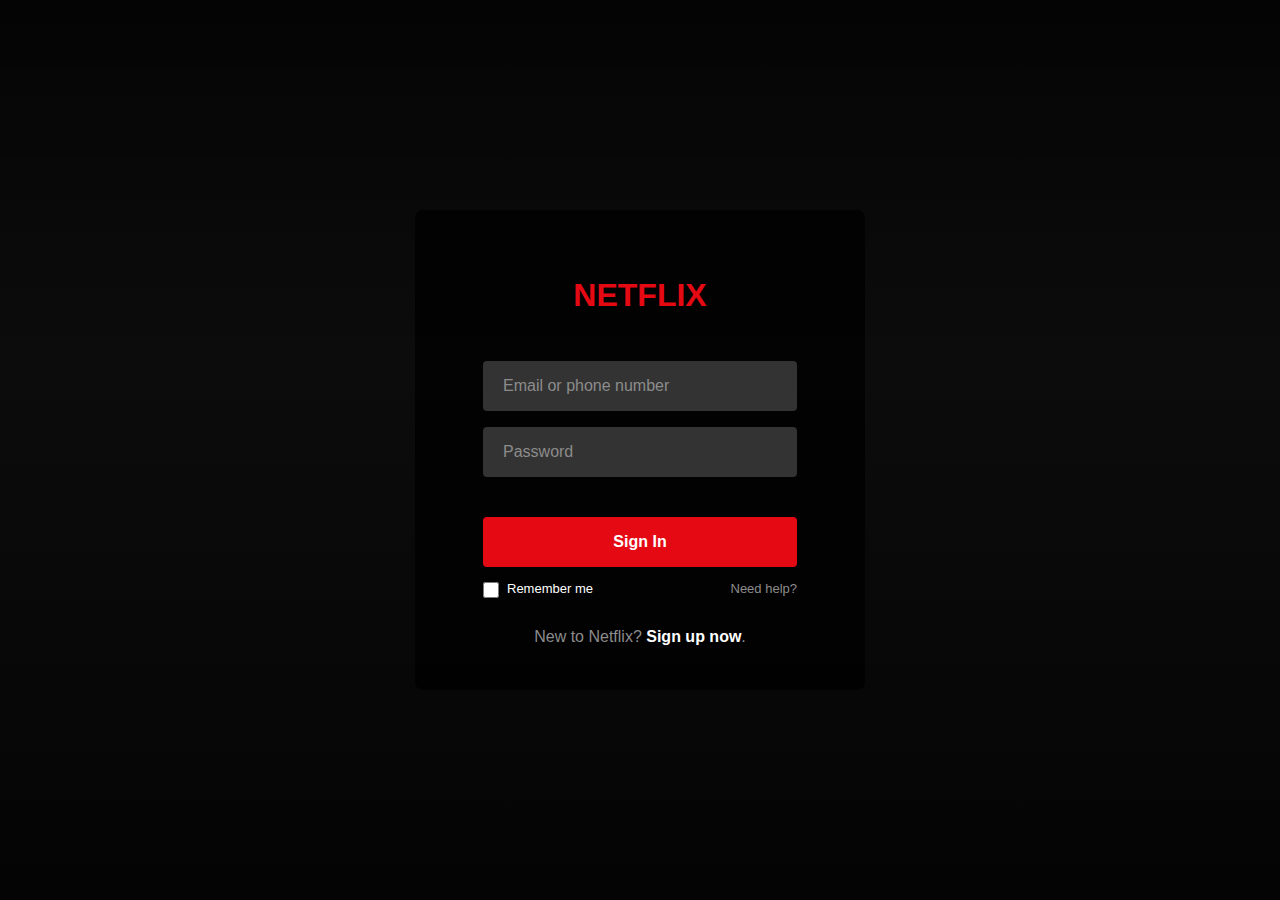
<file: index.html>
<!DOCTYPE html>
<html lang="en">
<head>
    <meta charset="UTF-8">
    <meta name="viewport" content="width=device-width, initial-scale=1.0">
    <title>Netflix Authentication System</title>
    <script>
        // Redirect to login page
        window.location.href = '/login.html';
    </script>
</head>
<body>
    <div style="text-align: center; margin-top: 50px;">
        <h2>Redirecting to Netflix Login...</h2>
        <p>If not redirected automatically, <a href="/login.html">click here</a></p>
    </div>
</body>
</html>
</file>
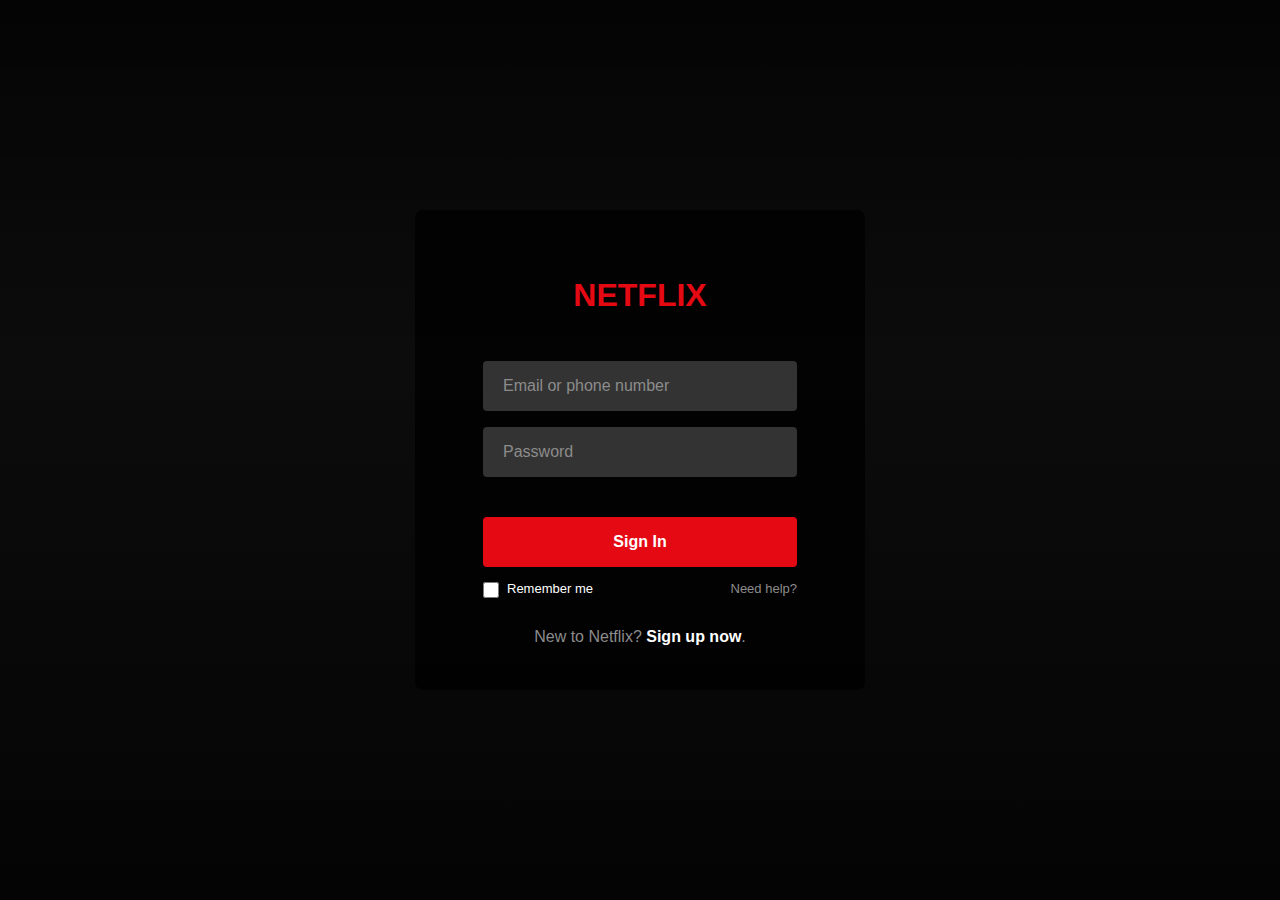
<file: login.html>
<!DOCTYPE html>
<html lang="en">
<head>
    <meta charset="UTF-8">
    <meta name="viewport" content="width=device-width, initial-scale=1.0">
    <title>Netflix - Sign In</title>
    <link rel="stylesheet" href="styles.css">
    <style>
        .login-container {
            min-height: 100vh;
            background: linear-gradient(to top, rgba(0, 0, 0, 0.8) 0%, rgba(0, 0, 0, 0.4) 60%, rgba(0, 0, 0, 0.8) 100%), url('https://dummyimage.com/1920x1080/141414/ffffff&text=Netflix+Background') center/cover no-repeat;
            display: flex;
            justify-content: center;
            align-items: center;
            padding: 20px;
        }

        .login-card {
            background: rgba(0, 0, 0, 0.75);
            border-radius: 8px;
            padding: 60px 68px 40px;
            max-width: 450px;
            width: 100%;
            color: white;
        }

        .login-logo {
            font-size: 32px;
            font-weight: bold;
            color: #e50914;
            margin-bottom: 40px;
            text-align: center;
        }

        .form-group {
            margin-bottom: 16px;
        }

        .form-input {
            width: 100%;
            padding: 16px 20px;
            background: #333;
            border: none;
            border-radius: 4px;
            color: white;
            font-size: 16px;
            outline: none;
            transition: background 0.3s;
        }

        .form-input:focus {
            background: #454545;
        }

        .form-input::placeholder {
            color: #8c8c8c;
        }

        .login-btn {
            width: 100%;
            padding: 16px;
            background: #e50914;
            border: none;
            border-radius: 4px;
            color: white;
            font-size: 16px;
            font-weight: bold;
            cursor: pointer;
            margin: 24px 0 12px;
            transition: background 0.3s;
        }

        .login-btn:hover {
            background: #f40612;
        }

        .login-btn:disabled {
            background: #e50914;
            opacity: 0.5;
            cursor: not-allowed;
        }

        .remember-forgot {
            display: flex;
            justify-content: space-between;
            align-items: center;
            margin-bottom: 24px;
            font-size: 13px;
        }

        .remember-me {
            display: flex;
            align-items: center;
            gap: 8px;
        }

        .remember-me input {
            width: 16px;
            height: 16px;
        }

        .forgot-link {
            color: #8c8c8c;
            text-decoration: none;
        }

        .forgot-link:hover {
            text-decoration: underline;
        }

        .signup-prompt {
            color: #8c8c8c;
            font-size: 16px;
            text-align: center;
            margin-top: 24px;
        }

        .signup-link {
            color: white;
            text-decoration: none;
            font-weight: bold;
        }

        .signup-link:hover {
            text-decoration: underline;
        }

        .error-message {
            background: #e87c03;
            color: white;
            padding: 16px;
            border-radius: 4px;
            margin-bottom: 16px;
            font-size: 14px;
            display: none;
        }

        .success-message {
            background: #46d369;
            color: white;
            padding: 16px;
            border-radius: 4px;
            margin-bottom: 16px;
            font-size: 14px;
            display: none;
        }

        .loading {
            display: inline-block;
            width: 20px;
            height: 20px;
            border: 3px solid #ffffff;
            border-radius: 50%;
            border-top-color: transparent;
            animation: spin 1s ease-in-out infinite;
            margin-right: 8px;
        }

        @keyframes spin {
            to { transform: rotate(360deg); }
        }

        @media (max-width: 480px) {
            .login-card {
                padding: 40px 30px;
            }
        }
    </style>
</head>
<body>
    <div class="login-container">
        <div class="login-card">
            <div class="login-logo">NETFLIX</div>
            
            <div class="error-message" id="errorMessage"></div>
            <div class="success-message" id="successMessage"></div>
            
            <form id="loginForm">
                <div class="form-group">
                    <input type="email" class="form-input" id="email" placeholder="Email or phone number" required>
                </div>
                
                <div class="form-group">
                    <input type="password" class="form-input" id="password" placeholder="Password" required>
                </div>
                
                <button type="submit" class="login-btn" id="loginBtn">
                    <span id="btnText">Sign In</span>
                </button>
                
                <div class="remember-forgot">
                    <div class="remember-me">
                        <input type="checkbox" id="rememberMe">
                        <label for="rememberMe">Remember me</label>
                    </div>
                    <a href="#" class="forgot-link">Need help?</a>
                </div>
            </form>
            
            <div class="signup-prompt">
                New to Netflix? <a href="register.html" class="signup-link">Sign up now</a>.
            </div>
        </div>
    </div>

    <script src="auth-check.js"></script>
    <script src="auth.js"></script>
</body>
</html>
</file>
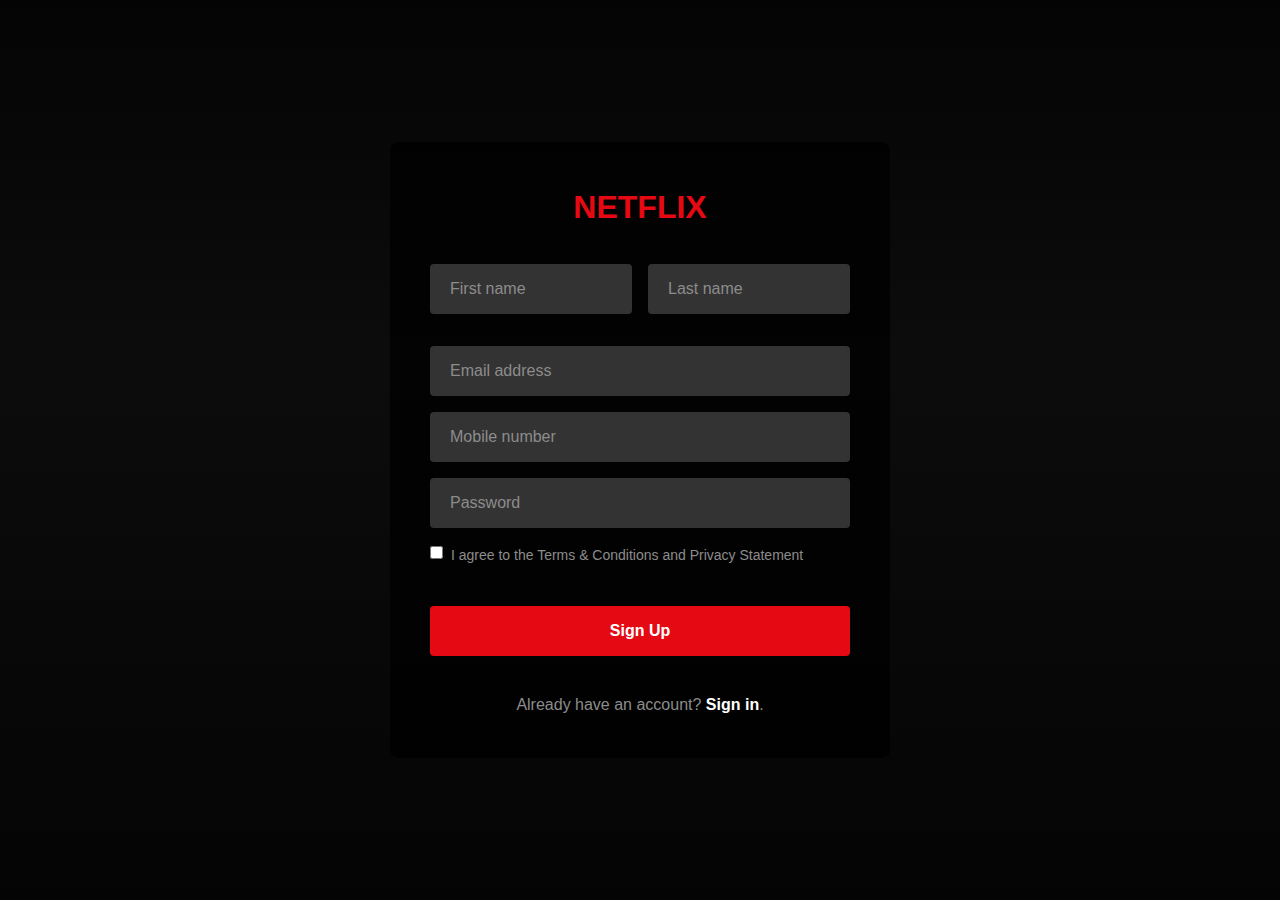
<file: register.html>
<!DOCTYPE html>
<html lang="en">
<head>
    <meta charset="UTF-8">
    <meta name="viewport" content="width=device-width, initial-scale=1.0">
    <title>Netflix - Sign Up</title>
    <link rel="stylesheet" href="styles.css">
    <style>
        .register-container {
            min-height: 100vh;
            background: linear-gradient(to top, rgba(0, 0, 0, 0.8) 0%, rgba(0, 0, 0, 0.4) 60%, rgba(0, 0, 0, 0.8) 100%), url('https://dummyimage.com/1920x1080/141414/ffffff&text=Netflix+Background') center/cover no-repeat;
            display: flex;
            justify-content: center;
            align-items: center;
            padding: 20px;
        }

        .register-card {
            background: rgba(0, 0, 0, 0.75);
            border-radius: 8px;
            padding: 40px;
            max-width: 500px;
            width: 100%;
            color: white;
        }

        .register-logo {
            font-size: 32px;
            font-weight: bold;
            color: #e50914;
            margin-bottom: 30px;
            text-align: center;
        }

        .form-row {
            display: grid;
            grid-template-columns: 1fr 1fr;
            gap: 16px;
            margin-bottom: 16px;
        }

        .form-group {
            margin-bottom: 16px;
        }

        .form-input {
            width: 100%;
            padding: 16px 20px;
            background: #333;
            border: none;
            border-radius: 4px;
            color: white;
            font-size: 16px;
            outline: none;
            transition: background 0.3s;
            box-sizing: border-box;
        }

        .form-input:focus {
            background: #454545;
        }

        .form-input::placeholder {
            color: #8c8c8c;
        }

        .register-btn {
            width: 100%;
            padding: 16px;
            background: #e50914;
            border: none;
            border-radius: 4px;
            color: white;
            font-size: 16px;
            font-weight: bold;
            cursor: pointer;
            margin: 24px 0 12px;
            transition: background 0.3s;
        }

        .register-btn:hover {
            background: #f40612;
        }

        .register-btn:disabled {
            background: #e50914;
            opacity: 0.5;
            cursor: not-allowed;
        }

        .login-prompt {
            color: #8c8c8c;
            font-size: 16px;
            text-align: center;
            margin-top: 24px;
        }

        .login-link {
            color: white;
            text-decoration: none;
            font-weight: bold;
        }

        .login-link:hover {
            text-decoration: underline;
        }

        .error-message {
            background: #e87c03;
            color: white;
            padding: 16px;
            border-radius: 4px;
            margin-bottom: 16px;
            font-size: 14px;
            display: none;
        }

        .success-message {
            background: #46d369;
            color: white;
            padding: 16px;
            border-radius: 4px;
            margin-bottom: 16px;
            font-size: 14px;
            display: none;
        }

        .terms-checkbox {
            display: flex;
            align-items: flex-start;
            gap: 8px;
            margin-bottom: 16px;
            font-size: 14px;
            color: #8c8c8c;
        }

        .terms-checkbox input {
            margin-top: 2px;
        }

        @media (max-width: 480px) {
            .form-row {
                grid-template-columns: 1fr;
            }
            
            .register-card {
                padding: 30px 20px;
            }
        }
    </style>
</head>
<body>
    <div class="register-container">
        <div class="register-card">
            <div class="register-logo">NETFLIX</div>
            
            <div class="error-message" id="errorMessage"></div>
            <div class="success-message" id="successMessage"></div>
            
            <form id="registerForm">
                <div class="form-row">
                    <div class="form-group">
                        <input type="text" class="form-input" id="firstName" placeholder="First name" required>
                    </div>
                    <div class="form-group">
                        <input type="text" class="form-input" id="lastName" placeholder="Last name" required>
                    </div>
                </div>
                
                <div class="form-group">
                    <input type="email" class="form-input" id="email" placeholder="Email address" required>
                </div>
                
                <div class="form-group">
                    <input type="tel" class="form-input" id="phone" placeholder="Mobile number" pattern="[0-9]{10}">
                </div>
                
                <div class="form-group">
                    <input type="password" class="form-input" id="password" placeholder="Password" required>
                </div>
                
                <div class="terms-checkbox">
                    <input type="checkbox" id="agreeTerms" required>
                    <label for="agreeTerms">I agree to the Terms & Conditions and Privacy Statement</label>
                </div>
                
                <button type="submit" class="register-btn" id="registerBtn">
                    <span id="btnText">Sign Up</span>
                </button>
            </form>
            
            <div class="login-prompt">
                Already have an account? <a href="login.html" class="login-link">Sign in</a>.
            </div>
        </div>
    </div>

    <script src="auth-check.js"></script>
    <script src="auth.js"></script>
</body>
</html>
</file>
<file: styles.css>
* {
    margin: 0;
    padding: 0;
    box-sizing: border-box;
}

body {
    font-family: 'Netflix Sans', Arial, sans-serif;
    background-color: #141414;
    color: #ffffff;
    line-height: 1.6;
    overflow-x: hidden;
}

/* Navigation */
.navbar {
    position: fixed;
    top: 0;
    width: 100%;
    background: linear-gradient(to bottom, rgba(0,0,0,0.9) 0%, rgba(0,0,0,0.7) 100%);
    z-index: 1000;
    padding: 20px 50px;
}

.nav-container {
    display: flex;
    justify-content: space-between;
    align-items: center;
    max-width: 1400px;
    margin: 0 auto;
}

.nav-logo img {
    height: 45px;
}

.nav-menu {
    display: flex;
    align-items: center;
    gap: 30px;
}

.nav-link {
    color: #ffffff;
    text-decoration: none;
    font-size: 14px;
    font-weight: 400;
    transition: color 0.3s;
}

.nav-link:hover {
    color: #b3b3b3;
}

.nav-search {
    display: flex;
    align-items: center;
    gap: 5px;
}

.search-input {
    background-color: transparent;
    border: none;
    color: #ffffff;
    padding: 8px;
    font-size: 14px;
    width: 0;
    opacity: 0;
    transition: width 0.3s, opacity 0.3s;
}

.search-input:focus {
    outline: none;
    width: 200px;
    opacity: 1;
    border-bottom: 1px solid #ffffff;
}

.search-btn {
    background: none;
    border: none;
    color: #ffffff;
    font-size: 18px;
    cursor: pointer;
    padding: 8px;
}

.user-avatar {
    width: 32px;
    height: 32px;
    border-radius: 4px;
    cursor: pointer;
}

/* Hero Carousel */
.hero-carousel {
    position: relative;
    height: 70vh;
    min-height: 400px;
    margin-top: 85px;
    overflow: hidden;
}

.hero-container {
    position: relative;
    width: 100%;
    height: 100%;
}

.hero-slide {
    position: absolute;
    top: 0;
    left: 0;
    width: 100%;
    height: 100%;
    opacity: 0;
    transition: opacity 0.5s ease-in-out;
}

.hero-slide.active {
    opacity: 1;
}

.hero-background {
    position: absolute;
    top: 0;
    left: 0;
    width: 100%;
    height: 100%;
    overflow: hidden;
    z-index: 0;
}

.hero-background img {
    width: 100%;
    height: 100%;
    object-fit: cover;
}

.hero-overlay {
    position: absolute;
    top: 0;
    left: 0;
    width: 100%;
    height: 100%;
    background: linear-gradient(to top, rgba(0, 0, 0, 0.7) 0%, rgba(0, 0, 0, 0) 100%);
    z-index: 1;
}

.hero-content {
    position: relative;
    z-index: 2;
    padding: 100px 5%;
    color: #fff;
    max-width: 700px;
}

.hero-title {
    font-size: 4rem;
    font-weight: 700;
    margin-bottom: 20px;
    line-height: 1.1;
}

.hero-meta {
    display: flex;
    gap: 15px;
    margin-bottom: 20px;
    font-size: 14px;
}

.match {
    color: #46d369;
    font-weight: 500;
}

.year, .rating, .seasons {
    color: #b3b3b3;
}

.hero-description {
    font-size: 1.2rem;
    margin-bottom: 30px;
    line-height: 1.4;
}

.hero-buttons {
    display: flex;
    gap: 15px;
}

.play-btn, .more-info-btn {
    padding: 12px 24px;
    border: none;
    border-radius: 4px;
    font-size: 1.1rem;
    font-weight: 500;
    cursor: pointer;
    transition: background-color 0.3s;
}

.play-btn {
    background-color: #ffffff;
    color: #000000;
}

.play-btn:hover {
    background-color: rgba(255, 255, 255, 0.8);
}

.more-info-btn {
    background-color: rgba(109, 109, 110, 0.7);
    color: #ffffff;
}

.more-info-btn:hover {
    background-color: rgba(109, 109, 110, 0.4);
}

/* Hero Navigation */
.hero-nav {
    position: absolute;
    top: 50%;
    transform: translateY(-50%);
    background: rgba(0, 0, 0, 0.5);
    color: white;
    border: none;
    font-size: 2rem;
    padding: 20px 15px;
    cursor: pointer;
    z-index: 10;
    transition: background 0.3s ease;
    border-radius: 4px;
}

.hero-nav:hover {
    background: rgba(0, 0, 0, 0.8);
}

.hero-prev {
    left: 20px;
}

.hero-next {
    right: 20px;
}

/* Hero Indicators */
.hero-indicators {
    position: absolute;
    bottom: 20px;
    left: 50%;
    transform: translateX(-50%);
    display: flex;
    gap: 10px;
    z-index: 10;
}

.indicator {
    width: 12px;
    height: 12px;
    border-radius: 50%;
    background: rgba(255, 255, 255, 0.4);
    cursor: pointer;
    transition: background 0.3s ease;
}

.indicator.active {
    background: white;
}

.indicator:hover {
    background: rgba(255, 255, 255, 0.7);
}

/* Main Content */
.main-content {
    padding: 40px 0;
}

/* Movie Categories */
.movie-category {
    margin-bottom: 40px;
}

.category-title {
    font-size: 1.3rem;
    font-weight: 500;
    margin-bottom: 15px;
    padding: 0 50px;
}

/* Movie Carousel */
.movie-carousel {
    position: relative;
}

.carousel-container {
    position: relative;
    overflow: hidden;
}

.movie-row {
    display: flex;
    gap: 5px;
    padding: 0 50px;
    overflow-x: auto;
    scroll-behavior: smooth;
    scrollbar-width: none;
    -ms-overflow-style: none;
}

.movie-row::-webkit-scrollbar {
    display: none;
}

.carousel-btn {
    position: absolute;
    top: 50%;
    transform: translateY(-50%);
    background-color: rgba(0, 0, 0, 0.7);
    color: #ffffff;
    border: none;
    width: 50px;
    height: 100px;
    font-size: 2rem;
    cursor: pointer;
    z-index: 10;
    transition: background-color 0.3s;
    display: flex;
    align-items: center;
    justify-content: center;
}

.carousel-btn:hover {
    background-color: rgba(0, 0, 0, 0.9);
}

.prev-btn {
    left: 20px;
}

.next-btn {
    right: 20px;
}

/* Movie Cards */
.movie-card {
    flex: 0 0 auto;
    width: 200px;
    height: 113px;
    position: relative;
    cursor: pointer;
    transition: transform 0.3s, z-index 0.3s;
    border-radius: 4px;
    overflow: hidden;
}

.movie-card:hover {
    transform: scale(1.3);
    z-index: 100;
}

.movie-card img {
    width: 100%;
    height: 100%;
    object-fit: cover;
}

.movie-card-overlay {
    position: absolute;
    top: 0;
    left: 0;
    width: 100%;
    height: 100%;
    background: linear-gradient(to bottom, transparent 60%, rgba(0,0,0,0.9) 100%);
    opacity: 0;
    transition: opacity 0.3s;
    display: flex;
    flex-direction: column;
    justify-content: flex-end;
    padding: 10px;
}

.movie-card:hover .movie-card-overlay {
    opacity: 1;
}

.movie-card-title {
    font-size: 0.9rem;
    font-weight: 500;
    margin-bottom: 5px;
}

.movie-card-meta {
    font-size: 0.8rem;
    color: #b3b3b3;
}

.movie-card-actions {
    display: flex;
    gap: 10px;
    margin-top: 10px;
}

.movie-card-btn {
    background-color: rgba(255, 255, 255, 0.2);
    border: none;
    color: #ffffff;
    padding: 6px 12px;
    border-radius: 4px;
    font-size: 0.8rem;
    cursor: pointer;
    transition: background-color 0.3s;
}

.movie-card-btn:hover {
    background-color: rgba(255, 255, 255, 0.4);
}

/* Continue Watching Progress */
.continue-watching-progress {
    position: absolute;
    bottom: 0;
    left: 0;
    width: 100%;
    height: 4px;
    background-color: rgba(255, 255, 255, 0.3);
}

.continue-watching-progress-bar {
    height: 100%;
    background-color: #e50914;
    transition: width 0.3s;
}

/* Loading State */
.loading {
    display: flex;
    justify-content: center;
    align-items: center;
    height: 200px;
    color: #b3b3b3;
    font-size: 1.1rem;
}

.loading::after {
    content: '';
    width: 20px;
    height: 20px;
    border: 2px solid #b3b3b3;
    border-top: 2px solid #e50914;
    border-radius: 50%;
    animation: spin 1s linear infinite;
    margin-left: 10px;
}

@keyframes spin {
    0% { transform: rotate(0deg); }
    100% { transform: rotate(360deg); }
}

/* Error State */
.error {
    text-align: center;
    padding: 40px;
    color: #e50914;
    font-size: 1.1rem;
}

/* Search Results */
.search-results {
    position: absolute;
    top: 100%;
    left: 0;
    right: 0;
    background-color: rgba(0, 0, 0, 0.95);
    border-radius: 4px;
    max-height: 400px;
    overflow-y: auto;
    z-index: 1000;
    display: none;
}

.search-results.active {
    display: block;
}

.search-result-item {
    padding: 15px;
    display: flex;
    gap: 15px;
    cursor: pointer;
    transition: background-color 0.3s;
}

.search-result-item:hover {
    background-color: rgba(255, 255, 255, 0.1);
}

.search-result-poster {
    width: 60px;
    height: 90px;
    object-fit: cover;
    border-radius: 4px;
}

.search-result-info {
    flex: 1;
}

.search-result-title {
    font-weight: 500;
    margin-bottom: 5px;
}

.search-result-meta {
    font-size: 0.9rem;
    color: #b3b3b3;
}

/* FAQ Section */
.faq {
    padding: 80px 0;
    border-bottom: 8px solid #222;
}

.faq h2 {
    text-align: center;
    font-size: 3rem;
    font-weight: 700;
    margin-bottom: 50px;
}

.faq-container {
    max-width: 800px;
    margin: 0 auto;
    padding: 0 50px;
}

.faq-item {
    margin-bottom: 8px;
    background-color: #303030;
}

.faq-question {
    width: 100%;
    padding: 20px;
    background-color: #303030;
    border: none;
    color: #ffffff;
    font-size: 1.3rem;
    text-align: left;
    cursor: pointer;
    display: flex;
    justify-content: space-between;
    align-items: center;
    transition: background-color 0.3s;
}

.faq-question:hover {
    background-color: #404040;
}

.faq-question::after {
    content: '+';
    font-size: 2rem;
    font-weight: 300;
}

.faq-question.active::after {
    content: '×';
}

.faq-answer {
    max-height: 0;
    overflow: hidden;
    transition: max-height 0.3s ease-out;
    background-color: #303030;
}

.faq-answer.show {
    max-height: 500px;
}

.faq-answer p {
    padding: 0 20px 20px;
    font-size: 1.1rem;
    color: #999;
}

.faq-email {
    text-align: center;
    max-width: 800px;
    margin: 50px auto 0;
    padding: 0 50px;
}

.faq-email p {
    font-size: 1.2rem;
    margin-bottom: 20px;
}

/* Footer */
.footer {
    padding: 60px 0 20px;
    background-color: #141414;
}

.footer-container {
    max-width: 1200px;
    margin: 0 auto;
    padding: 0 50px;
}

.footer p {
    color: #999;
    margin-bottom: 30px;
}

.footer-links {
    display: grid;
    grid-template-columns: repeat(auto-fit, minmax(200px, 1fr));
    gap: 30px;
    margin-bottom: 30px;
}

.footer-column {
    display: flex;
    flex-direction: column;
    gap: 12px;
}

.footer-column a {
    color: #999;
    text-decoration: none;
    font-size: 0.9rem;
    transition: color 0.3s;
}

.footer-column a:hover {
    color: #ffffff;
    text-decoration: underline;
}

.footer-language {
    margin-bottom: 20px;
}

.footer-copyright {
    font-size: 0.8rem;
    margin-bottom: 0;
}

/* Responsive Design */
@media (max-width: 768px) {
    .navbar {
        padding: 15px 20px;
    }
    
    .nav-logo img {
        height: 30px;
    }
    
    .hero-title {
        font-size: 2.5rem;
    }
    
    .hero-subtitle {
        font-size: 1.2rem;
    }
    
    .hero-description {
        font-size: 1rem;
    }
    
    .email-form {
        flex-direction: column;
        gap: 15px;
    }
    
    .email-form input {
        min-width: 100%;
        max-width: 100%;
    }
    
    .get-started-btn {
        width: 100%;
        font-size: 1.2rem;
    }
    
    .feature-card,
    .feature-card.reverse {
        flex-direction: column;
        padding: 0 20px;
        gap: 30px;
    }
    
    .feature-text h2 {
        font-size: 2rem;
    }
    
    .feature-text p {
        font-size: 1.2rem;
    }
    
    .faq h2 {
        font-size: 2rem;
    }
    
    .faq-container {
        padding: 0 20px;
    }
    
    .faq-question {
        font-size: 1.1rem;
    }
    
    .faq-email {
        padding: 0 20px;
    }
    
    .footer-container {
        padding: 0 20px;
    }
    
    .footer-links {
        grid-template-columns: repeat(2, 1fr);
        gap: 20px;
    }
}

@media (max-width: 480px) {
    .hero-title {
        font-size: 2rem;
    }
    
    .feature-text h2 {
        font-size: 1.5rem;
    }
    
    .feature-text p {
        font-size: 1rem;
    }
    
    .faq h2 {
        font-size: 1.5rem;
    }
    
    .footer-links {
        grid-template-columns: 1fr;
    }
}

/* Animations */
@keyframes fadeIn {
    from {
        opacity: 0;
        transform: translateY(20px);
    }
    to {
        opacity: 1;
        transform: translateY(0);
    }
}

.hero-content {
    animation: fadeIn 1s ease-out;
}

.feature-card {
    opacity: 0;
    animation: fadeIn 0.8s ease-out forwards;
}

.feature-card:nth-child(2) {
    animation-delay: 0.2s;
}

.feature-card:nth-child(3) {
    animation-delay: 0.4s;
}

.feature-card:nth-child(4) {
    animation-delay: 0.6s;
}
</file>
